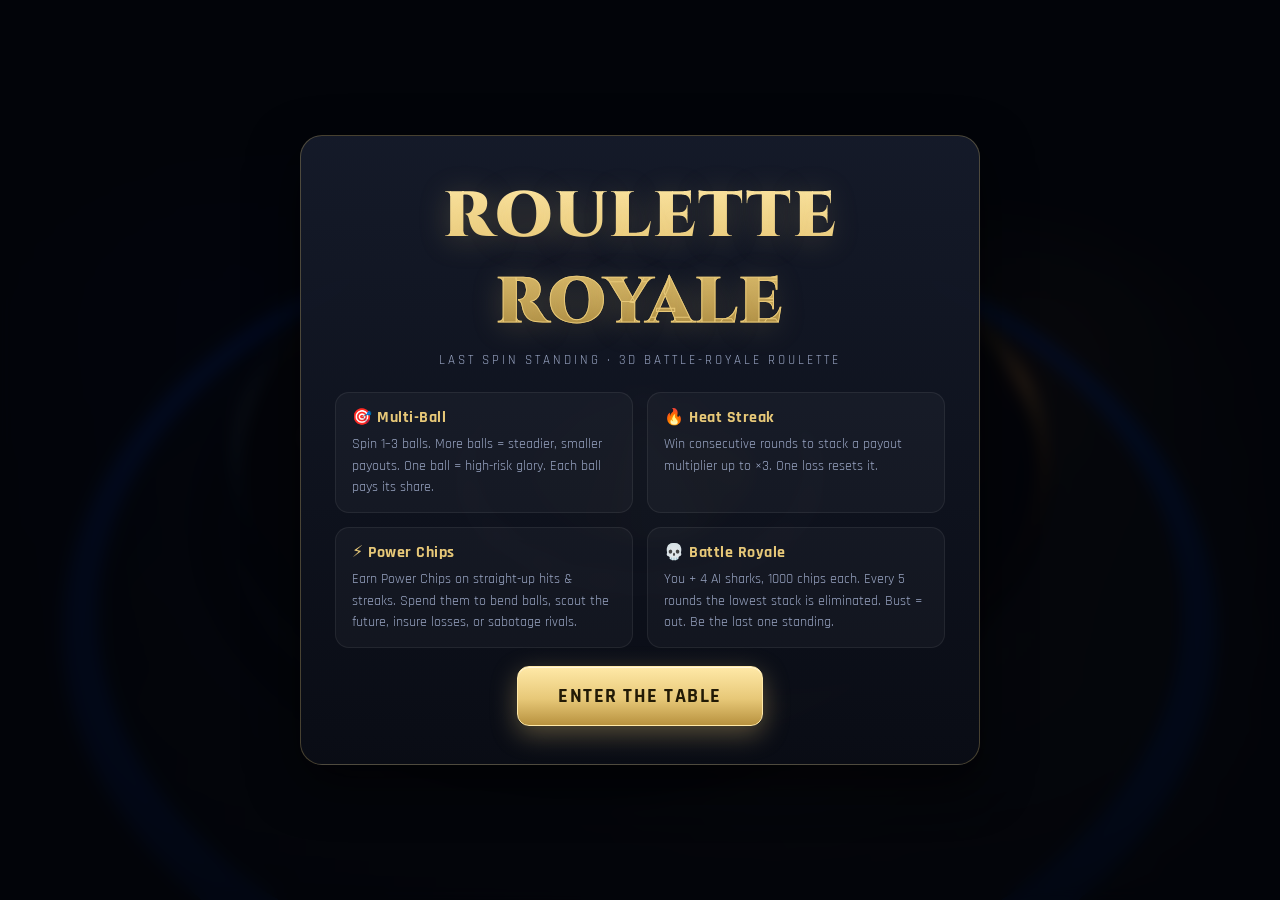
<file: index.src.html>
<!DOCTYPE html>
<html lang="en">
<head>
  <meta charset="UTF-8" />
  <meta name="viewport" content="width=device-width, initial-scale=1.0, maximum-scale=1.0" />
  <title>ROULETTE ROYALE — Last Spin Standing</title>
  <!--
    DEV SOURCE. This modular version needs a local web server (ES modules are
    blocked over file://). For the no-server, double-click build, run
    `node build.mjs` to regenerate the single self-contained ../index.html.
  -->
  <link rel="preconnect" href="https://fonts.googleapis.com" />
  <link rel="preconnect" href="https://fonts.gstatic.com" crossorigin />
  <link href="https://fonts.googleapis.com/css2?family=Cinzel:wght@500;700;900&family=Rajdhani:wght@500;600;700&display=swap" rel="stylesheet" />
  <link rel="stylesheet" href="css/styles.css" />

  <!-- Three.js vendored locally so the dev build also runs offline -->
  <script type="importmap">
  {
    "imports": {
      "three": "./js/vendor/three.module.js",
      "three/addons/": "./js/vendor/jsm/"
    }
  }
  </script>
</head>
<body>
  <!-- 3D scene -->
  <canvas id="scene"></canvas>
  <div id="vignette"></div>

  <!-- ===================== INTRO / HOW TO PLAY ===================== -->
  <div id="intro" class="modal">
    <div class="modal-card">
      <h1 class="logo">ROULETTE <span>ROYALE</span></h1>
      <p class="tagline">Last Spin Standing · 3D Battle-Royale Roulette</p>
      <div class="rules">
        <div class="rule"><b>🎯 Multi-Ball</b><span>Spin 1–3 balls. More balls = steadier, smaller payouts. One ball = high-risk glory. Each ball pays its share.</span></div>
        <div class="rule"><b>🔥 Heat Streak</b><span>Win consecutive rounds to stack a payout multiplier up to ×3. One loss resets it.</span></div>
        <div class="rule"><b>⚡ Power Chips</b><span>Earn Power Chips on straight-up hits &amp; streaks. Spend them to bend balls, scout the future, insure losses, or sabotage rivals.</span></div>
        <div class="rule"><b>💀 Battle Royale</b><span>You + 4 AI sharks, 1000 chips each. Every 5 rounds the lowest stack is eliminated. Bust = out. Be the last one standing.</span></div>
      </div>
      <button id="startBtn" class="btn btn-gold big">ENTER THE TABLE</button>
    </div>
  </div>

  <!-- ===================== TOP BAR ===================== -->
  <header id="topbar" class="hidden">
    <div class="brand">ROULETTE <span>ROYALE</span></div>
    <div class="round-info">
      <div class="pill"><label>ROUND</label><b id="roundNum">1</b></div>
      <div class="pill"><label>NEXT CUT</label><b id="nextCut">5</b></div>
      <div class="pill heat"><label>HEAT</label><b id="heatVal">×1.0</b></div>
    </div>
    <button id="muteBtn" class="icon-btn" title="Mute">🔊</button>
  </header>

  <!-- ===================== OPPONENTS RAIL ===================== -->
  <aside id="players" class="hidden"></aside>

  <!-- ===================== POWERS PANEL ===================== -->
  <aside id="powers" class="hidden">
    <div class="powers-head">
      <span>POWER CHIPS</span>
      <b id="pcCount">1</b>
    </div>
    <div id="powerList"></div>
    <div id="oracleReveal" class="oracle hidden"></div>
  </aside>

  <!-- ===================== RESULT BANNER ===================== -->
  <div id="resultBanner" class="hidden"></div>

  <!-- ===================== HISTORY ===================== -->
  <div id="history" class="hidden"></div>

  <!-- ===================== BETTING DOCK ===================== -->
  <section id="dock" class="hidden">
    <div id="board"></div>

    <div class="controls">
      <div class="chiprail" id="chiprail"></div>

      <div class="ballpick">
        <label>BALLS</label>
        <div class="ballbtns" id="ballbtns">
          <button data-balls="1" class="ballbtn active">1</button>
          <button data-balls="2" class="ballbtn">2</button>
          <button data-balls="3" class="ballbtn">3</button>
        </div>
      </div>

      <div class="action-buttons">
        <button id="clearBtn" class="btn btn-ghost">CLEAR</button>
        <button id="rebetBtn" class="btn btn-ghost">RE-BET</button>
        <button id="spinBtn" class="btn btn-gold">SPIN</button>
      </div>

      <div class="stake-readout">
        <label>AT STAKE</label><b id="stakeVal">0</b>
      </div>
    </div>
  </section>

  <!-- ===================== TOASTS ===================== -->
  <div id="toasts"></div>

  <!-- ===================== GAME OVER ===================== -->
  <div id="gameover" class="modal hidden">
    <div class="modal-card">
      <h1 id="goTitle" class="logo">VICTORY</h1>
      <p id="goText" class="tagline"></p>
      <div id="goStats" class="rules"></div>
      <button id="againBtn" class="btn btn-gold big">PLAY AGAIN</button>
    </div>
  </div>

  <div id="loading">Loading the table…</div>

  <script type="module" src="js/main.js"></script>
</body>
</html>
</file>
<file: css/styles.css>
/* ==========================================================================
   ROULETTE ROYALE — styles
   ========================================================================== */
:root {
  --gold: #e7c878;
  --gold-bright: #ffe9a8;
  --green: #0fae6b;
  --red: #d1283b;
  --bg: #05070d;
  --panel: rgba(16, 20, 32, 0.62);
  --panel-solid: #11141f;
  --stroke: rgba(231, 200, 120, 0.28);
  --text: #eef2ff;
  --muted: #9aa6c4;
  --shadow: 0 18px 50px rgba(0, 0, 0, 0.6);
}

* { box-sizing: border-box; margin: 0; padding: 0; }
html, body { height: 100%; }
body {
  font-family: 'Rajdhani', system-ui, sans-serif;
  background: radial-gradient(ellipse at 50% 25%, #0d1426 0%, var(--bg) 70%);
  color: var(--text);
  overflow: hidden;
  user-select: none;
  -webkit-user-select: none;
}

.hidden { display: none !important; }

#scene { position: fixed; inset: 0; width: 100%; height: 100%; display: block; }

#vignette {
  position: fixed; inset: 0; pointer-events: none; z-index: 1;
  box-shadow: inset 0 0 220px 60px rgba(0, 0, 0, 0.75);
  background: radial-gradient(ellipse at 50% 40%, transparent 55%, rgba(0,0,0,0.35) 100%);
}

/* ----------------------------- Typography -------------------------------- */
.logo {
  font-family: 'Cinzel', serif; font-weight: 900; letter-spacing: 2px;
  font-size: clamp(34px, 6vw, 64px);
  background: linear-gradient(180deg, var(--gold-bright), var(--gold) 45%, #9c7c34);
  -webkit-background-clip: text; background-clip: text; color: transparent;
  text-shadow: 0 4px 30px rgba(231, 200, 120, 0.25);
}
.logo span { color: transparent; -webkit-text-stroke: 1px var(--gold); }
.tagline { color: var(--muted); letter-spacing: 3px; text-transform: uppercase; font-size: 13px; margin-top: 6px; }

/* ----------------------------- Buttons ----------------------------------- */
.btn {
  font-family: 'Rajdhani', sans-serif; font-weight: 700; letter-spacing: 1.5px;
  border: 1px solid var(--stroke); border-radius: 12px; padding: 11px 22px;
  color: var(--text); background: rgba(255,255,255,0.04); cursor: pointer;
  text-transform: uppercase; transition: transform .12s, box-shadow .2s, background .2s;
  backdrop-filter: blur(6px);
}
.btn:hover { transform: translateY(-2px); }
.btn:active { transform: translateY(0); }
.btn-ghost:hover { background: rgba(255,255,255,0.1); }
.btn-gold {
  background: linear-gradient(180deg, var(--gold-bright), var(--gold) 55%, #b8923f);
  color: #221a06; border-color: var(--gold-bright);
  box-shadow: 0 8px 26px rgba(231, 200, 120, 0.35), inset 0 1px 0 rgba(255,255,255,0.6);
}
.btn-gold:hover { box-shadow: 0 12px 34px rgba(231, 200, 120, 0.55); }
.btn-gold:disabled, .btn:disabled { opacity: .4; cursor: not-allowed; transform: none; box-shadow: none; }
.btn.big { font-size: 20px; padding: 16px 40px; margin-top: 10px; }

.icon-btn {
  width: 40px; height: 40px; border-radius: 50%; border: 1px solid var(--stroke);
  background: var(--panel); color: var(--text); cursor: pointer; font-size: 18px;
}

/* ----------------------------- Modals ------------------------------------ */
.modal {
  position: fixed; inset: 0; z-index: 50; display: flex; align-items: center; justify-content: center;
  background: rgba(3, 5, 12, 0.82); backdrop-filter: blur(8px); padding: 24px;
  animation: fade .4s ease;
}
.modal-card {
  width: min(680px, 94vw); text-align: center; padding: 38px 34px;
  background: linear-gradient(180deg, rgba(22,28,44,0.92), rgba(10,13,22,0.95));
  border: 1px solid var(--stroke); border-radius: 22px; box-shadow: var(--shadow);
}
.rules { display: grid; grid-template-columns: 1fr 1fr; gap: 14px; margin: 24px 0 8px; text-align: left; }
.rule {
  background: rgba(255,255,255,0.03); border: 1px solid rgba(255,255,255,0.07);
  border-radius: 14px; padding: 14px 16px;
}
.rule b { display: block; color: var(--gold); font-size: 16px; margin-bottom: 5px; letter-spacing: .5px; }
.rule span { color: var(--muted); font-size: 13.5px; line-height: 1.45; }

/* ----------------------------- Top bar ----------------------------------- */
#topbar {
  position: fixed; top: 0; left: 0; right: 0; z-index: 20; height: 58px;
  display: flex; align-items: center; justify-content: space-between; padding: 0 18px;
  background: linear-gradient(180deg, rgba(5,7,13,0.85), transparent);
}
.brand { font-family: 'Cinzel', serif; font-weight: 700; letter-spacing: 2px; font-size: 20px; color: var(--gold); }
.brand span { -webkit-text-stroke: .5px var(--gold); color: transparent; }
.round-info { display: flex; gap: 10px; }
.pill {
  display: flex; flex-direction: column; align-items: center; padding: 5px 16px; border-radius: 12px;
  background: var(--panel); border: 1px solid var(--stroke); backdrop-filter: blur(8px);
}
.pill label { font-size: 9px; letter-spacing: 2px; color: var(--muted); }
.pill b { font-size: 18px; color: var(--text); }
.pill.heat b { color: #ff7a3c; text-shadow: 0 0 14px rgba(255,122,60,0.6); }

/* ----------------------------- Players rail ------------------------------ */
#players {
  position: fixed; top: 70px; left: 14px; z-index: 15;
  display: flex; flex-direction: column; gap: 9px; width: 208px;
}
.pcard {
  display: flex; align-items: center; gap: 10px; padding: 9px 11px; border-radius: 14px;
  background: var(--panel); border: 1px solid rgba(255,255,255,0.08); backdrop-filter: blur(10px);
  box-shadow: var(--shadow); position: relative; overflow: hidden;
  transition: transform .2s, border-color .3s, opacity .4s;
}
.pcard::before { content: ''; position: absolute; left: 0; top: 0; bottom: 0; width: 4px; background: var(--tint, var(--gold)); }
.pcard.you { border-color: var(--gold); }
.pcard.dead { opacity: .38; filter: grayscale(0.8); }
.pcard.turn-win { animation: pop .5s ease; border-color: var(--green); }
.pcard.turn-lose { animation: shake .4s ease; }
.pcard .av { font-size: 24px; width: 34px; text-align: center; }
.pcard .info { flex: 1; min-width: 0; }
.pcard .nm { font-weight: 700; font-size: 14px; letter-spacing: 1px; display: flex; align-items: center; gap: 5px; }
.pcard .nm .badge { font-size: 9px; padding: 1px 5px; border-radius: 5px; background: rgba(255,255,255,0.12); color: var(--muted); }
.pcard .chips { font-size: 17px; font-weight: 700; color: var(--gold-bright); }
.pcard .delta { font-size: 12px; font-weight: 700; height: 14px; }
.delta.up { color: #3ee08a; } .delta.down { color: #ff5a6a; }
.pcard .firestreak { font-size: 11px; color: #ff7a3c; }

/* ----------------------------- Powers panel ------------------------------ */
#powers {
  position: fixed; top: 70px; right: 14px; z-index: 15; width: 232px;
  background: var(--panel); border: 1px solid var(--stroke); border-radius: 16px;
  padding: 12px; backdrop-filter: blur(10px); box-shadow: var(--shadow);
}
.powers-head { display: flex; justify-content: space-between; align-items: center; margin-bottom: 10px; }
.powers-head span { font-size: 11px; letter-spacing: 2px; color: var(--muted); }
.powers-head b { font-size: 22px; color: var(--gold-bright); text-shadow: 0 0 16px rgba(231,200,120,0.5); }
.power {
  display: flex; gap: 10px; align-items: center; padding: 9px 10px; border-radius: 11px;
  background: rgba(255,255,255,0.03); border: 1px solid rgba(255,255,255,0.07); margin-bottom: 7px;
  cursor: pointer; transition: background .15s, transform .12s, border-color .2s;
}
.power:hover:not(.disabled) { background: rgba(231,200,120,0.1); transform: translateX(-2px); border-color: var(--stroke); }
.power.disabled { opacity: .4; cursor: not-allowed; }
.power.primed { border-color: var(--green); background: rgba(15,174,107,0.12); }
.power .pic { font-size: 20px; }
.power .pbody { flex: 1; }
.power .pname { font-weight: 700; font-size: 13.5px; letter-spacing: .5px; }
.power .pdesc { font-size: 10.5px; color: var(--muted); line-height: 1.3; }
.power .pcost { font-size: 12px; font-weight: 700; color: var(--gold); white-space: nowrap; }
.oracle { margin-top: 10px; padding: 10px; border-radius: 11px; background: rgba(60,30,120,0.2); border: 1px solid rgba(155,89,182,0.4); }
.oracle .otitle { font-size: 10px; letter-spacing: 1.5px; color: #c9a8ff; margin-bottom: 7px; }
.oracle .ocand { display: flex; gap: 6px; flex-wrap: wrap; }
.oracle .onum {
  width: 30px; height: 30px; border-radius: 7px; display: flex; align-items: center; justify-content: center;
  font-weight: 700; font-size: 14px; color: #fff;
}

/* number colours reused across UI */
.num-red, .red { background: var(--red); } .num-black, .black { background: #1c1f29; }
.num-green, .green { background: var(--green); }

/* ----------------------------- History ----------------------------------- */
#history {
  position: fixed; left: 50%; transform: translateX(-50%); top: 64px; z-index: 14;
  display: flex; gap: 6px; padding: 6px 10px; border-radius: 12px;
  background: var(--panel); border: 1px solid var(--stroke); backdrop-filter: blur(8px);
}
#history .h {
  width: 26px; height: 26px; border-radius: 6px; display: flex; align-items: center; justify-content: center;
  font-weight: 700; font-size: 13px; color: #fff; box-shadow: inset 0 -2px 4px rgba(0,0,0,0.4);
}
#history .h:first-child { outline: 2px solid var(--gold-bright); transform: scale(1.12); }

/* ----------------------------- Result banner ----------------------------- */
#resultBanner {
  position: fixed; top: 40%; left: 50%; transform: translate(-50%, -50%); z-index: 30;
  display: flex; gap: 14px; align-items: center; pointer-events: none;
}
#resultBanner .rb {
  width: 84px; height: 84px; border-radius: 18px; display: flex; align-items: center; justify-content: center;
  font-family: 'Cinzel', serif; font-weight: 900; font-size: 40px; color: #fff;
  box-shadow: 0 16px 50px rgba(0,0,0,0.7), inset 0 2px 0 rgba(255,255,255,0.2);
  animation: dropIn .5s cubic-bezier(.2,1.4,.4,1) both;
}

/* ----------------------------- Betting dock ------------------------------ */
#dock {
  position: fixed; left: 0; right: 0; bottom: 0; z-index: 18;
  display: flex; flex-direction: column; align-items: center; gap: 10px; padding: 12px 14px 16px;
  background: linear-gradient(180deg, transparent, rgba(5,7,13,0.55) 30%, rgba(5,7,13,0.92));
}
#board {
  display: grid; grid-template-columns: 64px repeat(12, 1fr) 56px;
  grid-auto-rows: 40px; gap: 4px; width: min(900px, 96vw);
  padding: 10px; border-radius: 14px;
  background: linear-gradient(160deg, #0c5e34, #0a4a29);
  border: 2px solid var(--gold); box-shadow: var(--shadow), inset 0 0 40px rgba(0,0,0,0.35);
}
.bet-cell {
  position: relative; display: flex; align-items: center; justify-content: center;
  border: 1px solid rgba(255,255,255,0.18); border-radius: 5px; cursor: pointer;
  font-weight: 700; font-size: 14px; color: #fff; transition: filter .12s, box-shadow .15s, transform .1s;
}
.bet-cell:hover { filter: brightness(1.35); box-shadow: 0 0 0 2px var(--gold-bright) inset; z-index: 2; }
.bet-cell.num.red { background: linear-gradient(180deg, #e23a4d, var(--red)); }
.bet-cell.num.black { background: linear-gradient(180deg, #262a36, #14161c); }
.bet-cell.zero { background: linear-gradient(180deg, #15c47c, var(--green)); font-size: 18px; }
.bet-cell.col, .bet-cell.dozen, .bet-cell.evenmoney { background: rgba(0,0,0,0.22); font-size: 12px; letter-spacing: .5px; }
.bet-cell.redbet { background: linear-gradient(180deg, #e23a4d, var(--red)); }
.bet-cell.blackbet { background: linear-gradient(180deg, #262a36, #14161c); }
.bet-cell.winning { animation: winpulse 1.2s ease infinite; box-shadow: 0 0 0 3px var(--gold-bright), 0 0 22px var(--gold-bright); z-index: 3; }
.bet-cell.flash-ok { animation: flashok .4s ease; }
.bet-cell.flash-bad { animation: flashbad .4s ease; }
.chip-badge {
  position: absolute; bottom: -6px; right: -6px; min-width: 22px; height: 22px; padding: 0 4px;
  border-radius: 50%; background: radial-gradient(circle at 35% 30%, var(--gold-bright), var(--gold) 60%, #8a6a26);
  color: #221a06; font-size: 11px; font-weight: 700; display: flex; align-items: center; justify-content: center;
  border: 2px dashed rgba(255,255,255,0.8); box-shadow: 0 4px 10px rgba(0,0,0,0.5); z-index: 4;
}

.controls { display: flex; align-items: center; gap: 16px; flex-wrap: wrap; justify-content: center; }
.chiprail { display: flex; gap: 8px; }
.chip {
  width: 50px; height: 50px; border-radius: 50%; cursor: pointer; position: relative;
  border: 3px dashed rgba(255,255,255,0.85); display: flex; align-items: center; justify-content: center;
  font-weight: 700; font-size: 13px; color: #fff; transition: transform .12s, box-shadow .2s;
  box-shadow: 0 6px 14px rgba(0,0,0,0.5), inset 0 -4px 8px rgba(0,0,0,0.4);
  text-shadow: 0 1px 2px rgba(0,0,0,0.7);
}
.chip:hover { transform: translateY(-4px); }
.chip.active { transform: translateY(-8px) scale(1.08); box-shadow: 0 0 0 3px var(--gold-bright), 0 10px 22px rgba(0,0,0,0.6); }

.ballpick { display: flex; flex-direction: column; align-items: center; gap: 4px; }
.ballpick > label, .stake-readout label, .ballpick label { font-size: 10px; letter-spacing: 2px; color: var(--muted); }
.ballbtns { display: flex; gap: 5px; }
.ballbtn {
  width: 38px; height: 38px; border-radius: 10px; border: 1px solid var(--stroke);
  background: rgba(255,255,255,0.04); color: var(--text); font-weight: 700; font-size: 16px; cursor: pointer;
  transition: background .15s, transform .1s;
}
.ballbtn.active { background: linear-gradient(180deg, var(--gold-bright), var(--gold)); color: #221a06; }

.action-buttons { display: flex; gap: 8px; }
.stake-readout { display: flex; flex-direction: column; align-items: center; }
.stake-readout b { font-size: 22px; color: var(--gold-bright); }

/* ----------------------------- Toasts ------------------------------------ */
#toasts { position: fixed; bottom: 50%; left: 50%; transform: translateX(-50%); z-index: 40; display: flex; flex-direction: column; gap: 8px; align-items: center; pointer-events: none; }
.toast {
  padding: 11px 22px; border-radius: 12px; font-weight: 700; letter-spacing: 1px; font-size: 15px;
  background: var(--panel-solid); border: 1px solid var(--stroke); box-shadow: var(--shadow);
  animation: toastIn .3s ease, toastOut .4s ease 2.2s forwards;
}
.toast.good { border-color: var(--green); color: #5cffb0; }
.toast.bad { border-color: var(--red); color: #ff8a96; }
.toast.power { border-color: #9b59b6; color: #d7a8ff; }
.toast.big { font-size: 22px; padding: 16px 34px; }

#loading {
  position: fixed; inset: 0; display: flex; align-items: center; justify-content: center;
  z-index: 60; color: var(--muted); letter-spacing: 3px; background: var(--bg);
}

/* ----------------------------- Animations -------------------------------- */
@keyframes fade { from { opacity: 0; } to { opacity: 1; } }
@keyframes pop { 0% { transform: scale(1); } 40% { transform: scale(1.06); } 100% { transform: scale(1); } }
@keyframes shake { 0%,100% { transform: translateX(0); } 25% { transform: translateX(-5px); } 75% { transform: translateX(5px); } }
@keyframes winpulse { 0%,100% { filter: brightness(1.1); } 50% { filter: brightness(1.6); } }
@keyframes flashok { 0% { box-shadow: 0 0 0 0 rgba(94,255,176,0.9) inset; } 100% { box-shadow: 0 0 0 14px rgba(94,255,176,0) inset; } }
@keyframes flashbad { 0% { box-shadow: 0 0 0 0 rgba(255,90,106,0.9) inset; } 100% { box-shadow: 0 0 0 14px rgba(255,90,106,0) inset; } }
@keyframes dropIn { 0% { transform: translateY(-40px) scale(.6); opacity: 0; } 100% { transform: translateY(0) scale(1); opacity: 1; } }
@keyframes toastIn { from { transform: translateY(14px); opacity: 0; } to { transform: translateY(0); opacity: 1; } }
@keyframes toastOut { to { opacity: 0; transform: translateY(-14px); } }

/* ----------------------------- Responsive -------------------------------- */
@media (max-width: 1080px) {
  #players { width: 168px; }
  #powers { width: 200px; }
}
@media (max-width: 820px) {
  #players { flex-direction: row; flex-wrap: wrap; width: auto; right: 14px; top: 62px; }
  .pcard { width: 150px; }
  #powers { top: auto; bottom: 270px; }
  #board { grid-template-columns: 40px repeat(12, 1fr) 40px; grid-auto-rows: 30px; }
  .bet-cell { font-size: 11px; }
}
</file>
